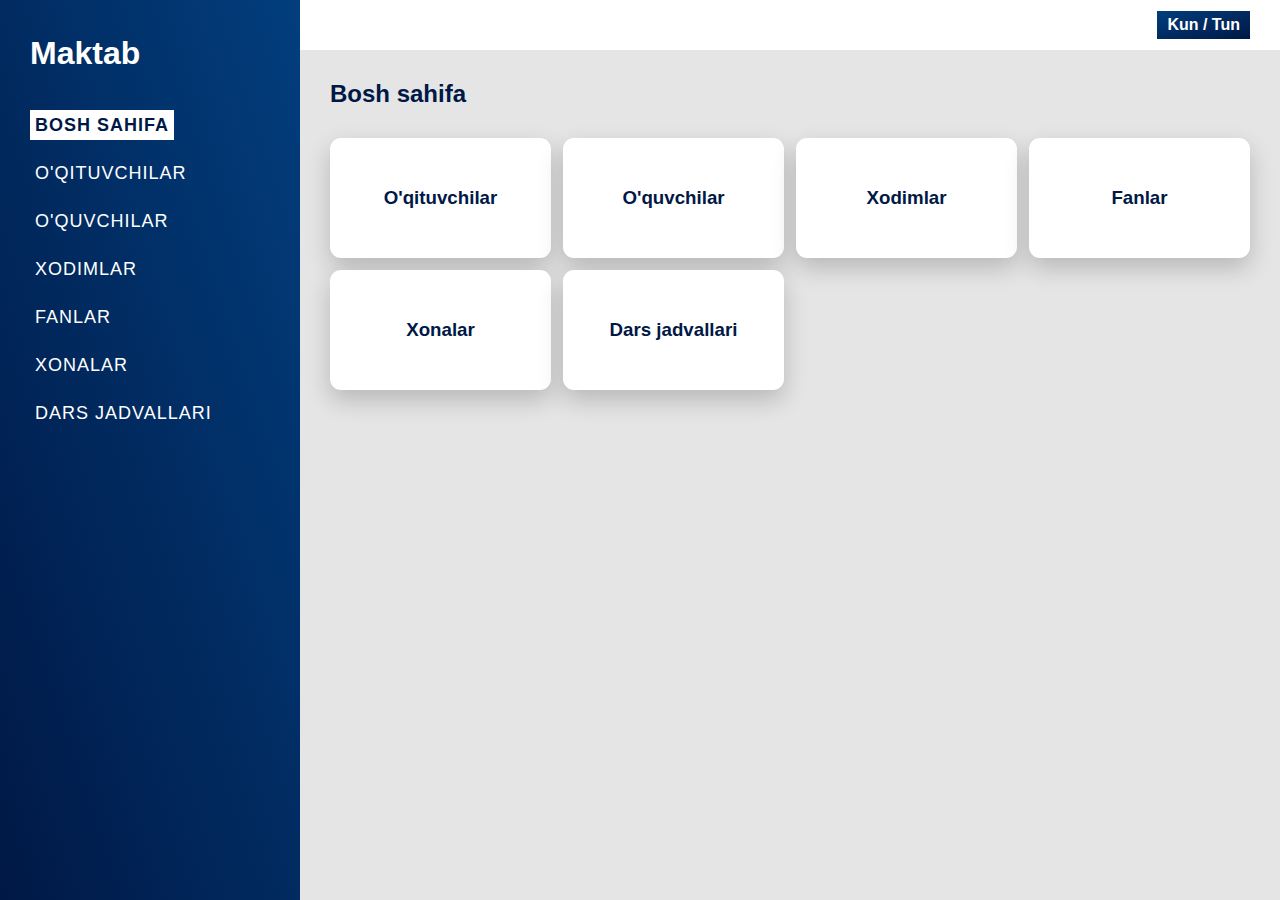
<file: index.html>
<!DOCTYPE html>
<html lang="en">

<head>
  <meta charset="UTF-8">
  <meta http-equiv="X-UA-Compatible" content="IE=edge">
  <meta name="viewport" content="width=device-width, initial-scale=1.0">
  <title>Maktab</title>
  <link rel="stylesheet" href="https://cdnjs.cloudflare.com/ajax/libs/font-awesome/6.3.0/css/all.min.css"
    integrity="sha512-SzlrxWUlpfuzQ+pcUCosxcglQRNAq/DZjVsC0lE40xsADsfeQoEypE+enwcOiGjk/bSuGGKHEyjSoQ1zVisanQ=="
    crossorigin="anonymous" referrerpolicy="no-referrer" />
  <link rel="stylesheet" href="./css/style.css">
</head>

<body onload="loaded()" onkeyup="keyUp(event)">
  <div class="wrapper">

    <div class="section">
      <!-- ASIDE -->
      <aside class="sidebar">
        <h2 class="sidebar__title">Maktab</h2>
        <ul>
          <li><a class="active active-dark" href="./index.html">Bosh sahifa</a></li>
          <li><a href="./teachers.html">O'qituvchilar</a></li>
          <li><a href="./students.html">O'quvchilar</a></li>
          <li><a href="./staffes.html">Xodimlar</a></li>
          <li><a href="./sciences.html">Fanlar</a></li>
          <li><a href="./rooms.html">Xonalar</a></li>
          <li><a href="./lessons.html">Dars jadvallari</a></li>
        </ul>

      </aside>
      <!-- ASIDE-END -->

      <!-- MAIN-RIGHT -->
      <main class="rightside">
        <!-- NAVBAR-START -->
        <header class="navbar">

          <button class="btn" onclick="toggleSidebar()"><i class="fas fa-bars fa-2xl"></i></button>

          <div class="darkMode">
            <button class="darkBtn">Kun / Tun</button>
          </div>

        </header>
        <!-- NAVBAR-END -->
        <!-- CONTENT-CARDS-START -->
        <section class="content">
          <div class="content__title">
            <h2 class="title__text">Bosh sahifa</h2>
          </div>
          <div class="cards cards-style"></div>
        </section>
        <!-- CONTENT-CARDS-END -->

      </main>
      <!-- MAIN-RIGHT-END -->
    </div>

  </div>

  <script src="./js/global.js"></script>
  <script src="./js/index.js"></script>
</body>

</html>
</file>
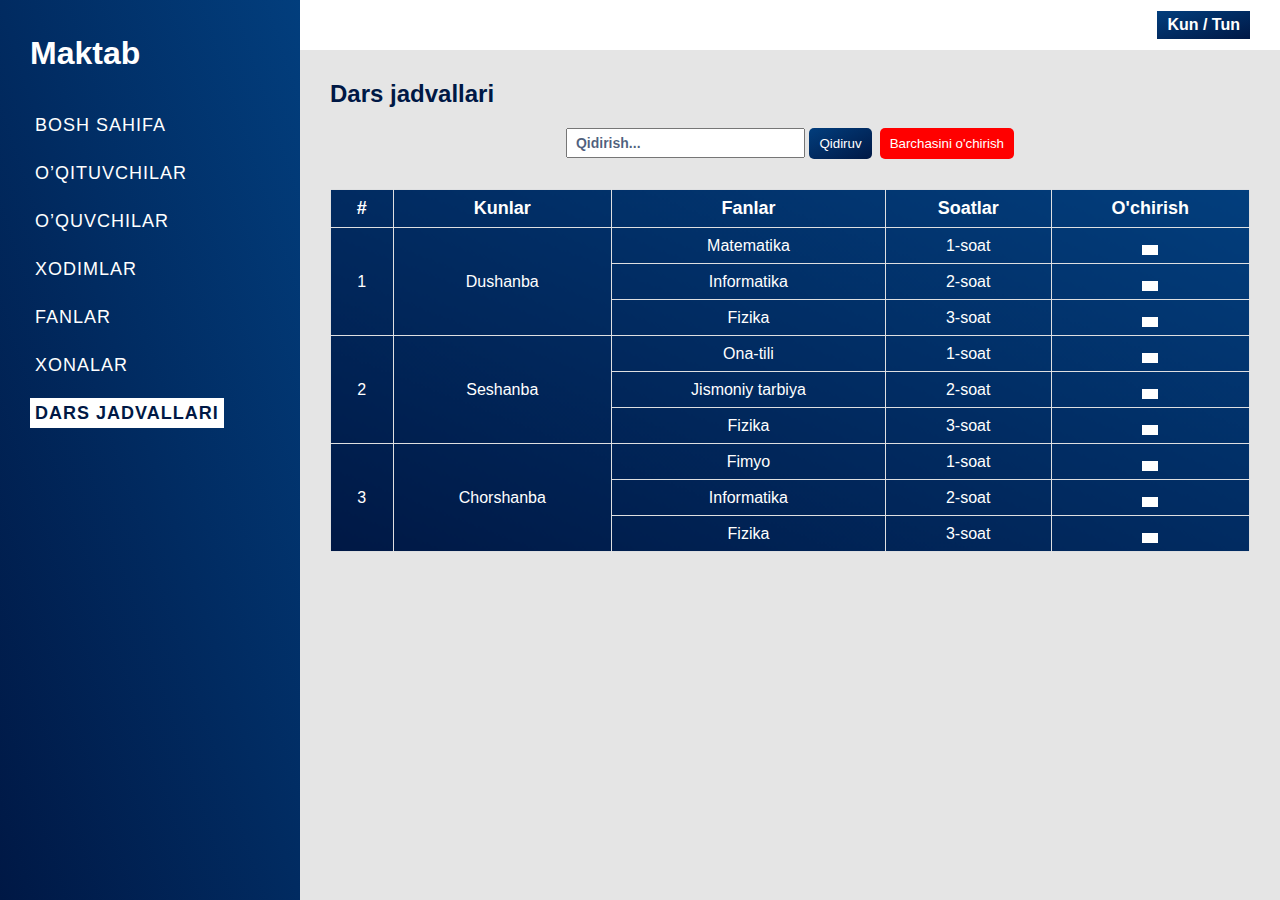
<file: lessons.html>
<!DOCTYPE html>
<html lang="en">

<head>
  <meta charset="UTF-8">
  <meta http-equiv="X-UA-Compatible" content="IE=edge">
  <meta name="viewport" content="width=device-width, initial-scale=1.0">
  <title>Maktab</title>
  <link rel="stylesheet" href="https://cdnjs.cloudflare.com/ajax/libs/font-awesome/6.3.0/css/all.min.css"
    integrity="sha512-SzlrxWUlpfuzQ+pcUCosxcglQRNAq/DZjVsC0lE40xsADsfeQoEypE+enwcOiGjk/bSuGGKHEyjSoQ1zVisanQ=="
    crossorigin="anonymous" referrerpolicy="no-referrer" />
  <link rel="stylesheet" href="./css/style.css">
</head>

<body onload="loaded()" onkeyup="keyUp(event)">
  <div class="wrapper">

    <section class="section">
      <!-- ASIDE -->
      <aside class="sidebar">
        <h2 class="sidebar__title">Maktab</h2>
        <ul>
          <li><a href="./index.html">Bosh sahifa</a></li>
          <li><a href="./teachers.html">O’qituvchilar</a></li>
          <li><a href="./students.html">O’quvchilar</a></li>
          <li><a href="./staffes.html">Xodimlar</a></li>
          <li><a href="./sciences.html">Fanlar</a></li>
          <li><a href="./rooms.html">Xonalar</a></li>
          <li><a class="active active-dark" href="#">Dars jadvallari</a></li>
        </ul>

      </aside>
      <!-- ASIDE-END -->

      <!-- MAIN-RIGHT -->
      <main class="rightside">

        <header class="navbar">

          <button class="btn" onclick="toggleSidebar()"><i class="fas fa-bars fa-2xl"></i></button>

          <div class="darkMode">
            <button class="darkBtn">Kun / Tun</button>
          </div>

        </header>

        <section class="content">
          <div class="content__title">
            <h2 class="title__text">Dars jadvallari</h2>
          </div>

          <div class="content__table">
            <div class="content__table-search">
              <div class="search-form">
                <input type="search" id="search" name="search" placeholder="Qidirish...">
                <button type="submit" onclick="findUser()">Qidiruv</button>
              </div>
              <button class="delete-all" onclick="deleteAll()">Barchasini o'chirish</button>
            </div>

            <table class="table" id="table">
              <thead>
                <tr>
                  <th>#</th>
                  <th>Kunlar</th>
                  <th>Fanlar</th>
                  <th>Soatlar</th>
                  <th>O'chirish</th>
                </tr>
              </thead>
              <tbody>
                <tr>
                  <th rowspan="3">1</th>
                  <td rowspan="3">Dushanba</td>
                  <td>1-soat</td>
                  <td>Matematika</td>
                  <td><button class="trash"><i class="fas fa-trash"></i></button></td>
                </tr>
                <tr>
                  <td>2-soat</td>
                  <td>Informatika</td>
                  <td><button class="trash"><i class="fas fa-trash"></i></button></td>
                </tr>
                <tr>
                  <td>3-soat</td>
                  <td>Ona-tili</td>
                  <td><button class="trash"><i class="fas fa-trash"></i></button></td>
                </tr>
                

              </tbody>
            </table>
          </div>

        </section>

      </main>
      <!-- MAIN-RIGHT-END -->
    </section>

  </div>


 <script src="./js/global.js"></script>
  <script src="./js/lessons.js"></script>
</body>

</html>
</file>
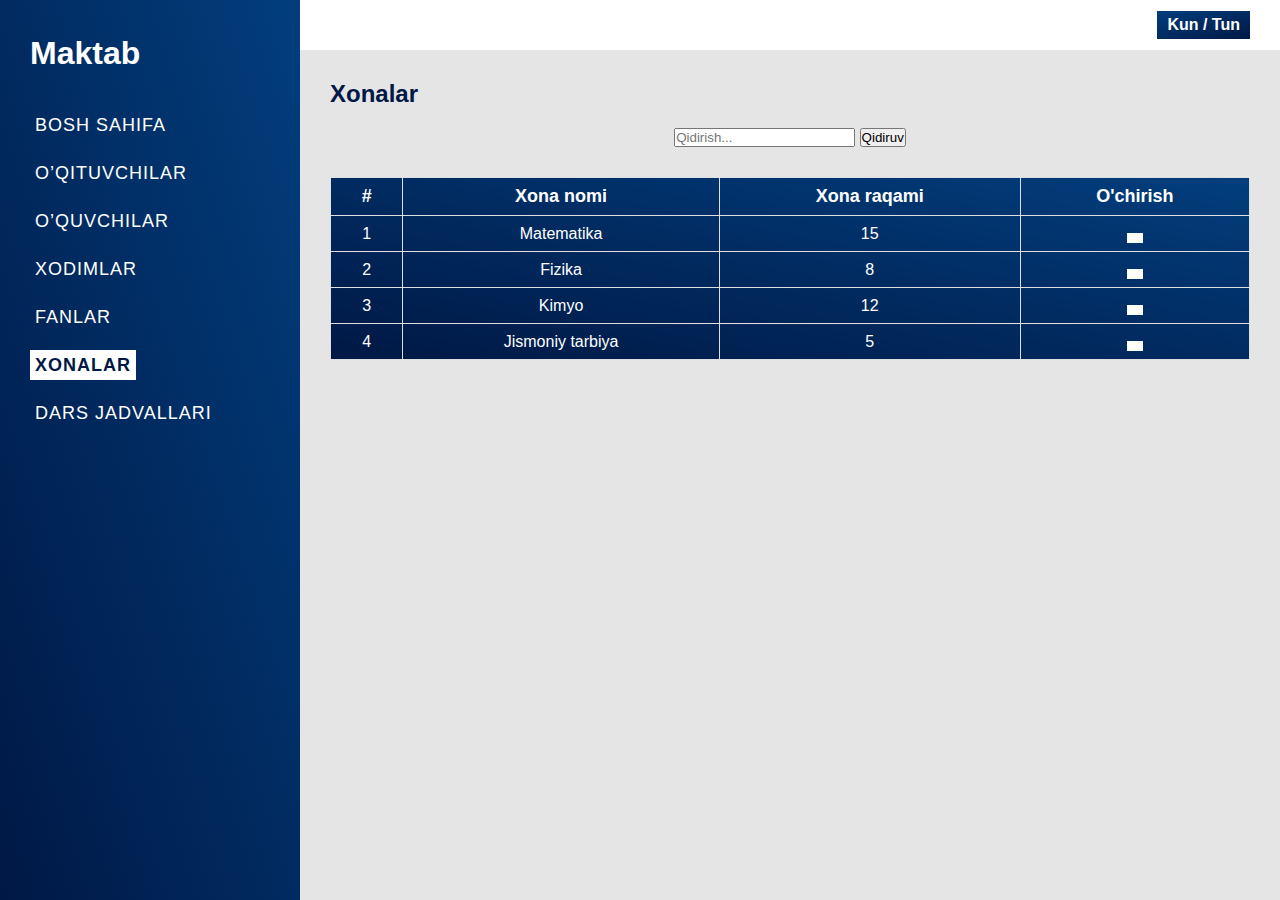
<file: rooms.html>
<!DOCTYPE html>
<html lang="en">

<head>
  <meta charset="UTF-8">
  <meta http-equiv="X-UA-Compatible" content="IE=edge">
  <meta name="viewport" content="width=device-width, initial-scale=1.0">
  <title>Maktab</title>
  <link rel="stylesheet" href="https://cdnjs.cloudflare.com/ajax/libs/font-awesome/6.3.0/css/all.min.css"
    integrity="sha512-SzlrxWUlpfuzQ+pcUCosxcglQRNAq/DZjVsC0lE40xsADsfeQoEypE+enwcOiGjk/bSuGGKHEyjSoQ1zVisanQ=="
    crossorigin="anonymous" referrerpolicy="no-referrer" />
  <link rel="stylesheet" href="./css/style.css">
</head>

<body onload="loaded()" onkeyup="keyUp(event)">
  <div class="wrapper">

    <section class="section">
      <!-- ASIDE -->
      <aside class="sidebar">
        <h2 class="sidebar__title">Maktab</h2>
        <ul>
          <li><a href="./index.html">Bosh sahifa</a></li>
          <li><a href="./teachers.html">O’qituvchilar</a></li>
          <li><a href="./students.html">O’quvchilar</a></li>
          <li><a href="./staffes.html">Xodimlar</a></li>
          <li><a href="./sciences.html">Fanlar</a></li>
          <li><a class="active active-dark" href="#">Xonalar</a></li>
          <li><a href="#">Dars jadvallari</a></li>
        </ul>

      </aside>
      <!-- ASIDE-END -->

      <!-- MAIN-RIGHT -->
      <main class="rightside">

        <header class="navbar">

          <button class="btn" onclick="toggleSidebar()"><i class="fas fa-bars fa-2xl"></i></button>

          <div class="darkMode">
            <button class="darkBtn">Kun / Tun</button>
          </div>

        </header>

        <section class="content">
          <div class="content__title">
            <h2 class="title__text">Xonalar</h2>
          </div>

          <div class="content__table">
            <div class="content__table-search">
              <div id="search-form">
                <input type="search" id="search" name="search" placeholder="Qidirish...">
                <button type="submit" onclick="findUser()">Qidiruv</button>
              </div>
            </div>

            <table class="table" id="table">
              <thead>
                <tr>
                  <th>#</th>
                  <th>Xona nomi</th>
                  <th>Xona raqami</th>
                  <th>O'chirish</th>
                </tr>
              </thead>
              <tbody>
                <tr>
                  <td>1</td>
                  <td>Matematik</td>
                  <td>15</td>
                  <td><button class="trash"><i class="fas fa-trash"></i></button></td>
                </tr>

              </tbody>
            </table>
          </div>

        </section>

      </main>
      <!-- MAIN-RIGHT-END -->
    </section>

  </div>


 <script src="./js/global.js"></script>
  <script src="./js/rooms.js"></script>
</body>

</html>
</file>
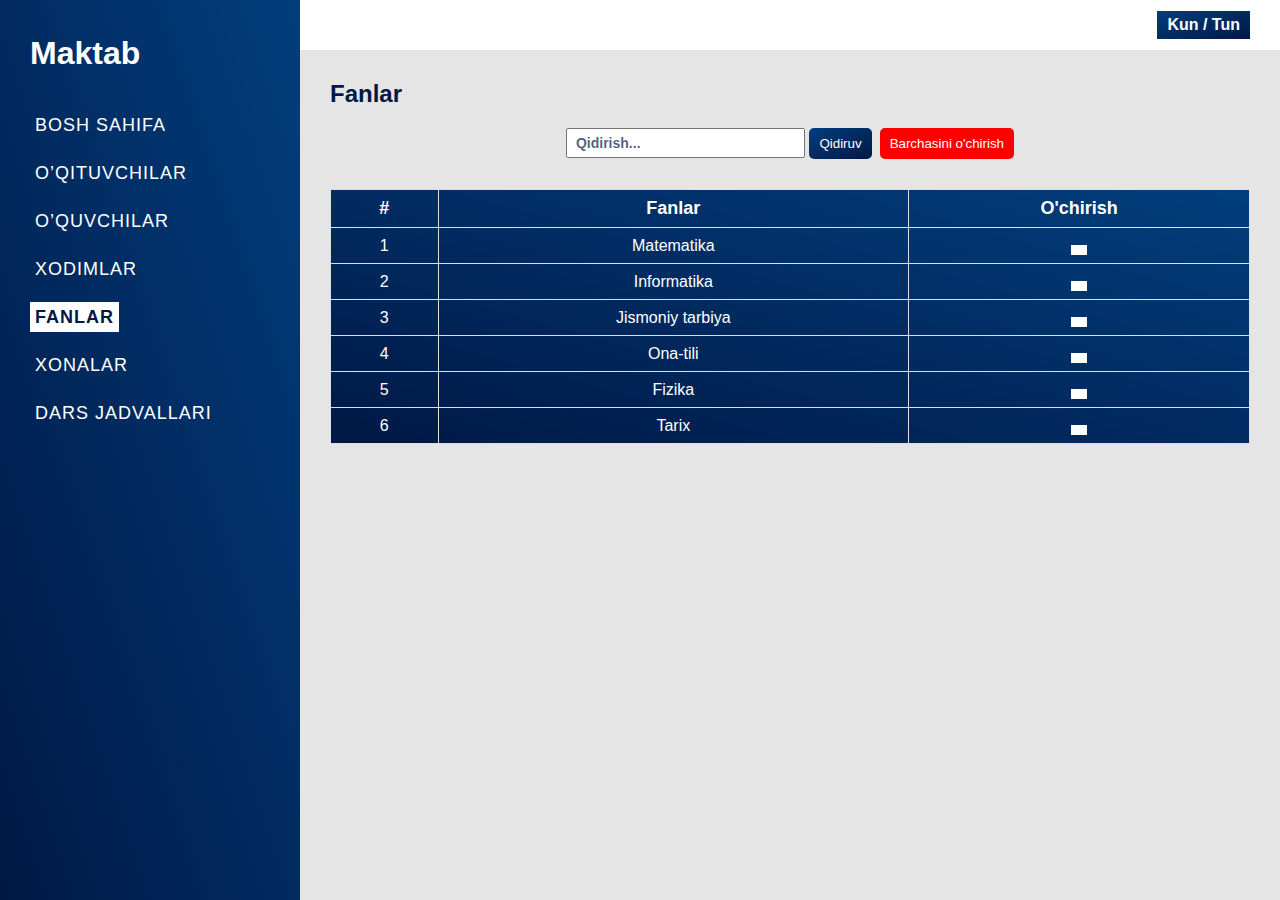
<file: sciences.html>
<!DOCTYPE html>
<html lang="en">

<head>
  <meta charset="UTF-8">
  <meta http-equiv="X-UA-Compatible" content="IE=edge">
  <meta name="viewport" content="width=device-width, initial-scale=1.0">
  <title>Maktab</title>
  <link rel="stylesheet" href="https://cdnjs.cloudflare.com/ajax/libs/font-awesome/6.3.0/css/all.min.css"
    integrity="sha512-SzlrxWUlpfuzQ+pcUCosxcglQRNAq/DZjVsC0lE40xsADsfeQoEypE+enwcOiGjk/bSuGGKHEyjSoQ1zVisanQ=="
    crossorigin="anonymous" referrerpolicy="no-referrer" />
  <link rel="stylesheet" href="./css/style.css">
</head>

<body onload="loaded()" onkeyup="keyUp(event)">
  <div class="wrapper">

    <section class="section">
      <!-- ASIDE -->
      <aside class="sidebar">
        <h2 class="sidebar__title">Maktab</h2>
        <ul>
          <li><a href="./index.html">Bosh sahifa</a></li>
          <li><a href="./teachers.html">O’qituvchilar</a></li>
          <li><a href="./students.html">O’quvchilar</a></li>
          <li><a href="./staffes.html">Xodimlar</a></li>
          <li><a class="active active-dark" href="#">Fanlar</a></li>
          <li><a href="./rooms.html">Xonalar</a></li>
          <li><a href="./lessons.html">Dars jadvallari</a></li>
        </ul>

      </aside>
      <!-- ASIDE-END -->

      <!-- MAIN-RIGHT -->
      <main class="rightside">

        <header class="navbar">

          <button class="btn" onclick="toggleSidebar()"><i class="fas fa-bars fa-2xl"></i></button>

          <div class="darkMode">
            <button class="darkBtn">Kun / Tun</button>
          </div>

        </header>

        <section class="content">
          <div class="content__title">
            <h2 class="title__text">Fanlar</h2>
          </div>

          <div class="content__table">
            <div class="content__table-search">
              <div class="search-form">
                <input type="search" id="search" name="search" placeholder="Qidirish...">
                <button type="submit" onclick="findUser()">Qidiruv</button>
              </div>
              <button class="delete-all" onclick="deleteAll()">Barchasini o'chirish</button>
            </div>

            <table class="table" id="table">
              <thead>
                <tr>
                  <th>#</th>
                  <th>Fanlar</th>
                  <th>O'chirish</th>
                </tr>
              </thead>
              <tbody>
                <tr>
                  <td>1</td>
                  <td>Matematika</td>
                  <td><button class="trash"><i class="fas fa-trash"></i></button></td>
                </tr>

              </tbody>
            </table>
          </div>

        </section>

      </main>
      <!-- MAIN-RIGHT-END -->
    </section>

  </div>


 <script src="./js/global.js"></script>
  <script src="./js/sciences.js"></script>
</body>

</html>
</file>
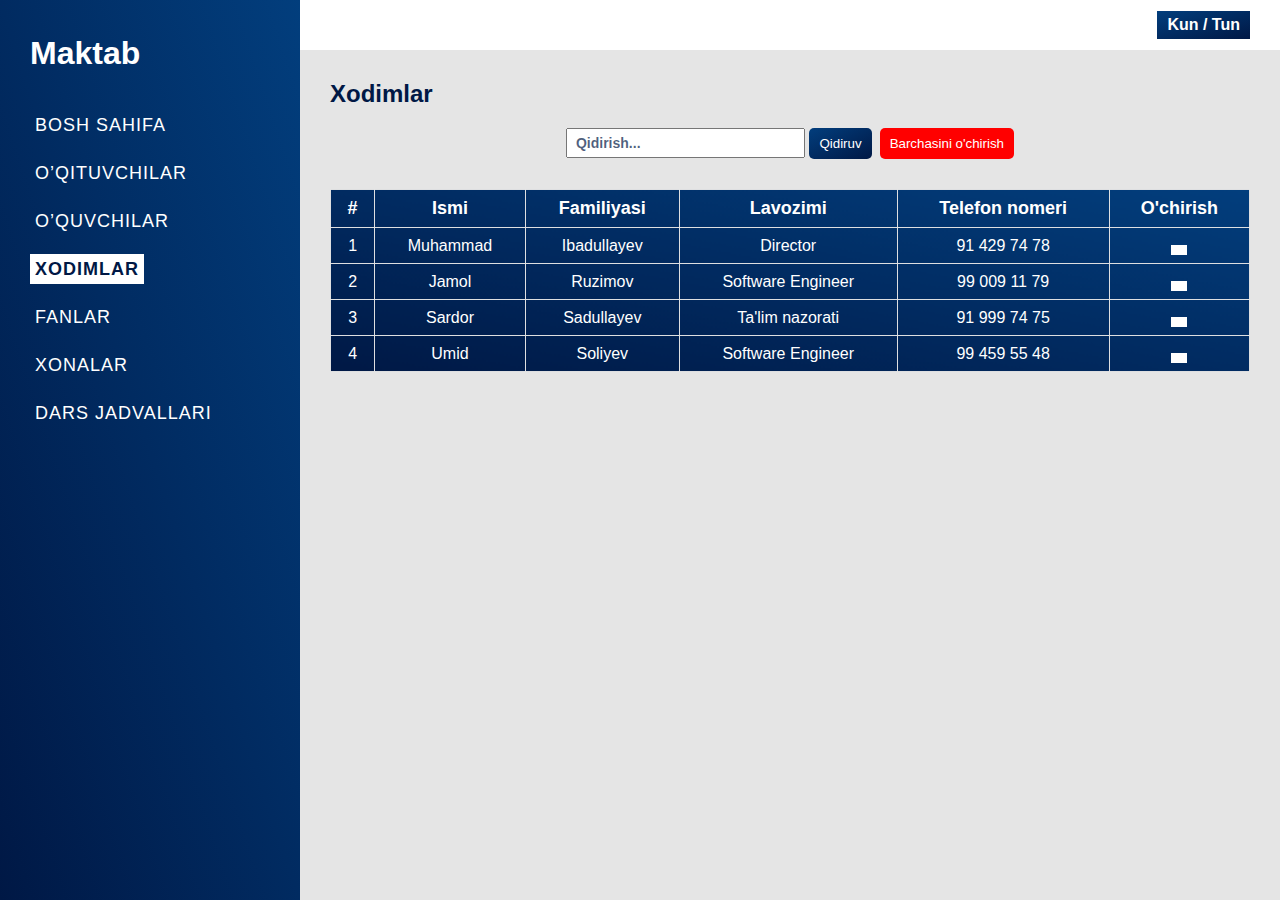
<file: staffes.html>
<!DOCTYPE html>
<html lang="en">

<head>
  <meta charset="UTF-8">
  <meta http-equiv="X-UA-Compatible" content="IE=edge">
  <meta name="viewport" content="width=device-width, initial-scale=1.0">
  <title>Maktab</title>
  <link rel="stylesheet" href="https://cdnjs.cloudflare.com/ajax/libs/font-awesome/6.3.0/css/all.min.css"
    integrity="sha512-SzlrxWUlpfuzQ+pcUCosxcglQRNAq/DZjVsC0lE40xsADsfeQoEypE+enwcOiGjk/bSuGGKHEyjSoQ1zVisanQ=="
    crossorigin="anonymous" referrerpolicy="no-referrer" />
  <link rel="stylesheet" href="./css/style.css">
</head>

<body onload="loaded()" onkeyup="keyUp(event)">
  <div class="wrapper">

    <section class="section">
      <!-- ASIDE -->
      <aside class="sidebar">
        <h2 class="sidebar__title">Maktab</h2>
        <ul>
          <li><a href="./index.html">Bosh sahifa</a></li>
          <li><a href="./teachers.html">O’qituvchilar</a></li>
          <li><a href="./students.html">O’quvchilar</a></li>
          <li><a class="active active-dark" href="#">Xodimlar</a></li>
          <li><a href="./sciences.html">Fanlar</a></li>
          <li><a href="./rooms.html">Xonalar</a></li>
          <li><a href="./lessons.html">Dars jadvallari</a></li>
        </ul>

      </aside>
      <!-- ASIDE-END -->

      <!-- MAIN-RIGHT -->
      <main class="rightside">

        <header class="navbar">

          <button class="btn" onclick="toggleSidebar()"><i class="fas fa-bars fa-2xl"></i></button>

          <div class="darkMode">
            <button class="darkBtn">Kun / Tun</button>
          </div>

        </header>

        <section class="content">
          <div class="content__title">
            <h2 class="title__text">Xodimlar</h2>
            <h2 class="selected title__text"></h2>
          </div>

          <div class="content__table">
            <div class="content__table-search">
              <div class="search-form">
                <input type="search" id="search" name="search" placeholder="Qidirish...">
                <button type="submit" onclick="findUser()">Qidiruv</button>
              </div>
              <button class="delete-all" onclick="deleteAll()">Barchasini o'chirish</button>
            </div>

            <table class="table" id="table">
              <thead>
                <tr>
                  <th>#</th>
                  <th>Ismi</th>
                  <th>Familiyasi</th>
                  <th>Lavozimi</th>
                  <th>Telefon nomeri</th>
                  <th>O'chirish</th>
                </tr>
              </thead>
              <tbody>
                <tr>
                  <td>1</td>
                  <td>Jurat</td>
                  <td>Raximbayev</td>
                  <td>Boshliq</td>
                  <td>91 429 74 78</td>
                  <td><button class="trash"><i class="fas fa-trash"></i></button></td>
                </tr>

              </tbody>
            </table>
          </div>

        </section>

      </main>
      <!-- MAIN-RIGHT-END -->
    </section>

  </div>


 <script src="./js/global.js"></script>
  <script src="./js/staffes.js"></script>
</body>

</html>
</file>
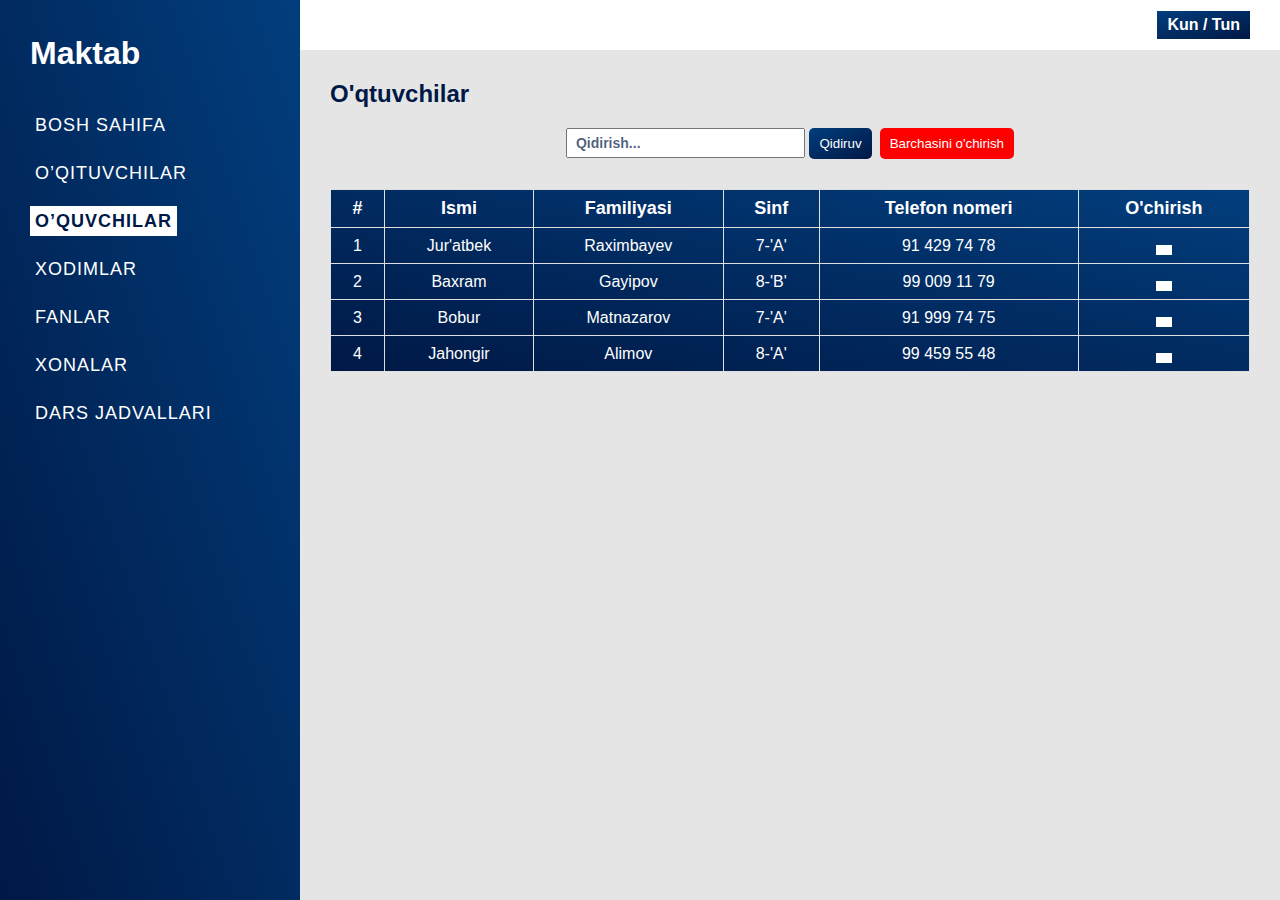
<file: students.html>
<!DOCTYPE html>
<html lang="en">

<head>
  <meta charset="UTF-8">
  <meta http-equiv="X-UA-Compatible" content="IE=edge">
  <meta name="viewport" content="width=device-width, initial-scale=1.0">
  <title>Maktab</title>
  <link rel="stylesheet" href="https://cdnjs.cloudflare.com/ajax/libs/font-awesome/6.3.0/css/all.min.css"
    integrity="sha512-SzlrxWUlpfuzQ+pcUCosxcglQRNAq/DZjVsC0lE40xsADsfeQoEypE+enwcOiGjk/bSuGGKHEyjSoQ1zVisanQ=="
    crossorigin="anonymous" referrerpolicy="no-referrer" />
  <link rel="stylesheet" href="./css/style.css">
</head>

<body onload="loaded()" onkeyup="keyUp(event)">
  <div class="wrapper">

    <section class="section">
      <!-- ASIDE -->
      <aside class="sidebar">
        <h2 class="sidebar__title">Maktab</h2>
        <ul>
          <li><a href="./index.html">Bosh sahifa</a></li>
          <li><a href="./teachers.html">O’qituvchilar</a></li>
          <li><a class="active active-dark" href="#">O’quvchilar</a></li>
          <li><a href="./staffes.html">Xodimlar</a></li>
          <li><a href="./sciences.html">Fanlar</a></li>
          <li><a href="./rooms.html">Xonalar</a></li>
          <li><a href="./lessons.html">Dars jadvallari</a></li>
        </ul>

      </aside>
      <!-- ASIDE-END -->

      <!-- MAIN-RIGHT -->
      <main class="rightside">

        <header class="navbar">

          <button class="btn" onclick="toggleSidebar()"><i class="fas fa-bars fa-2xl"></i></button>

          <div class="darkMode">
            <button class="darkBtn">Kun / Tun</button>
          </div>

        </header>

        <section class="content">
          <div class="content__title">
            <h2 class="title__text">O'qtuvchilar</h2>
          </div>

          <div class="content__table">
            <div class="content__table-search">
              <div class="search-form">
                <input type="search" id="search" name="search" placeholder="Qidirish...">
                <button type="submit" onclick="findUser()">Qidiruv</button>
              </div>
              <button class="delete-all" onclick="deleteAll()">Barchasini o'chirish</button>
            </div>
            <table class="table" id="table">
              <thead>
                <tr>
                  <th>#</th>
                  <th>Ismi</th>
                  <th>Familiyasi</th>
                  <th>Sinf</th>
                  <th>Telefon nomeri</th>
                  <th>O'chirish</th>
                </tr>
              </thead>
              
              <tbody>
                <tr>
                  <td>1</td>
                  <td>Jurat</td>
                  <td>Raximbayev</td>
                  <td>7-'A'</td>
                  <td>91 429 74 78</td>
                  <td><button class="trash"><i class="fas fa-trash"></i></button></td>
                </tr>

              </tbody>
            </table>
          </div>

        </section>

      </main>
      <!-- MAIN-RIGHT-END -->
    </section>

  </div>

  <script src="./js/global.js"></script>
  <script src="./js/students.js"></script>
</body>

</html>
</file>
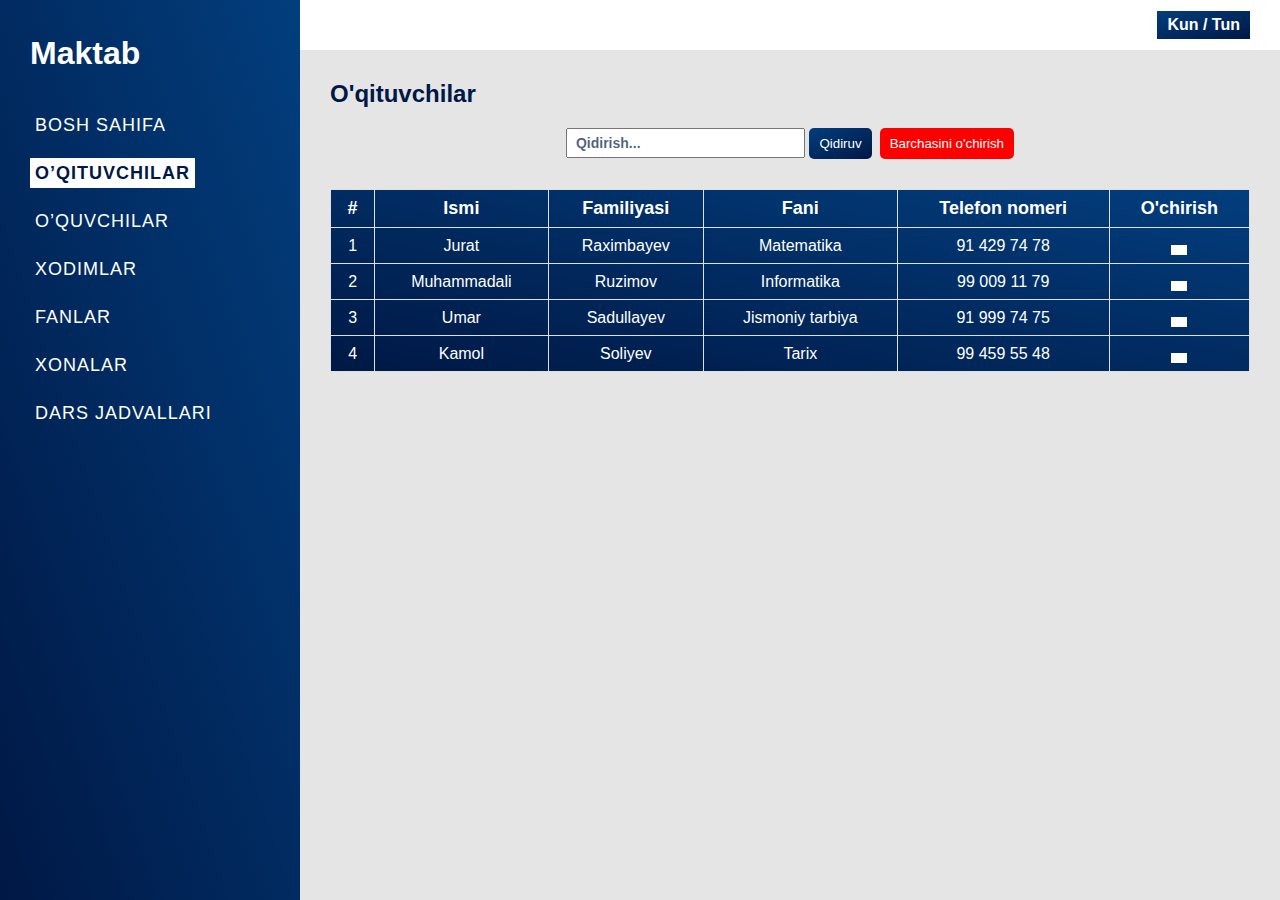
<file: teachers.html>
<!DOCTYPE html>
<html lang="en">

<head>
  <meta charset="UTF-8">
  <meta http-equiv="X-UA-Compatible" content="IE=edge">
  <meta name="viewport" content="width=device-width, initial-scale=1.0">
  <title>Maktab</title>
  <link rel="stylesheet" href="https://cdnjs.cloudflare.com/ajax/libs/font-awesome/6.3.0/css/all.min.css"
    integrity="sha512-SzlrxWUlpfuzQ+pcUCosxcglQRNAq/DZjVsC0lE40xsADsfeQoEypE+enwcOiGjk/bSuGGKHEyjSoQ1zVisanQ=="
    crossorigin="anonymous" referrerpolicy="no-referrer" />
  <link rel="stylesheet" href="./css/style.css">
</head>

<body onload="loaded()" onkeyup="keyUp(event)">
  <div class="wrapper">

    <section class="section">
      <!-- ASIDE -->
      <aside class="sidebar">
        <h2 class="sidebar__title">Maktab</h2>
        <ul>
          <li><a href="./index.html">Bosh sahifa</a></li>
          <li><a class="active active-dark" href="#">O’qituvchilar</a></li>
          <li><a href="./students.html">O’quvchilar</a></li>
          <li><a href="./staffes.html">Xodimlar</a></li>
          <li><a href="./students.html">Fanlar</a></li>
          <li><a href="./rooms.html">Xonalar</a></li>
          <li><a href="./lessons.html">Dars jadvallari</a></li>
        </ul>

      </aside>
      <!-- ASIDE-END -->

      <!-- MAIN-RIGHT -->
      <main class="rightside">

        <header class="navbar">

          <button class="btn" onclick="toggleSidebar()"><i class="fas fa-bars fa-2xl"></i></button>

          <div class="darkMode">
            <button class="darkBtn">Kun / Tun</button>
          </div>

        </header>

        <section class="content">
          <div class="content__title">
            <h2 class="title__text">O'qituvchilar</h2>
            <h2 class="selected title__text"></h2>
          </div>

          <div class="content__table">
            <div class="content__table-search">
              <div class="search-form">
                <input type="search" id="search" name="search" placeholder="Qidirish...">
                <button type="submit" onclick="findUser()">Qidiruv</button>
              </div>
              <button class="delete-all" onclick="deleteAll()">Barchasini o'chirish</button>
            </div>

            <table class="table" id="table">
              <thead>
                <tr>
                  <th>#</th>
                  <th>Ismi</th>
                  <th>Familiyasi</th>
                  <th>Fani</th>
                  <th>Telefon nomeri</th>
                  <th>O'chirish</th>
                </tr>
              </thead>
              <tbody>
                <tr>
                  <td>1</td>
                  <td>Jurat</td>
                  <td>Raximbayev</td>
                  <td>Matematika</td>
                  <td>91 429 74 78</td>
                  <td><button class="trash"><i class="fas fa-trash"></i></button></td>
                </tr>

              </tbody>
            </table>
          </div>

        </section>

      </main>
      <!-- MAIN-RIGHT-END -->
    </section>

  </div>


 <script src="./js/global.js"></script>
  <script src="./js/teachers.js"></script>
</body>

</html>
</file>
<file: css/style.css>
* {
  margin: 0;
  padding: 0;
  box-sizing: border-box;
  transition: all 0.3s ease;
}

body {
  font-family: sans-serif;
}

a {
  text-decoration: none;
}

.wrapper {
  width: 100%;
  height: 100%;
}

.section {
  display: flex;
  min-height: 100vh;
}

.sidebar {
  width: 300px;
  background: linear-gradient(to right top, #001845, #023e7d);
  color: #fff;
  padding: 15px 30px;
  transition: 0.3s;
  overflow: hidden;
}
.sidebar__title {
  margin-top: 20px;
  font-size: 32px;
}
.sidebar ul {
  margin-top: 45px;
  list-style: none;
}
.sidebar li:not(:last-child) {
  margin-bottom: 30px;
}
.sidebar a {
  font-size: 18px;
  line-height: 16px;
  letter-spacing: 1px;
  text-transform: uppercase;
  color: #fff;
  text-decoration: none;
  transition: 0.5s ease;
  padding: 0 5px;
}
.sidebar a:hover {
  font-weight: 700;
  background-color: #fff;
  padding: 5px 5px;
  color: #001845;
}
.sidebar .active {
  font-weight: 700;
  background-color: #fff;
  padding: 5px 5px;
  color: #001845;
}

.hide {
  display: none;
}

.rightside {
  flex: 1;
}
.rightside .navbar {
  display: flex;
  justify-content: space-between;
  align-items: center;
  height: 50px;
  background-color: #fff;
  padding: 15px 30px;
}
.rightside .navbar .btn {
  outline: none;
  border: none;
  background-color: #fff;
  cursor: pointer;
  padding: 5px 10px;
}
.rightside .navbar .btn i {
  color: #001845;
}
.rightside .navbar .darkMode .darkBtn {
  padding: 5px 10px;
  cursor: pointer;
  border: none;
  outline: none;
  color: #fff;
  font-size: 16px;
  font-weight: 700;
  background: linear-gradient(to left top, #001845, #023e7d);
}
.rightside .content {
  background-color: #e5e5e5;
  height: calc(100vh - 50px);
  padding: 30px;
}
.rightside .content__title {
  display: flex;
  justify-content: space-between;
  align-items: center;
}
.rightside .content__title .title__text {
  color: #001845;
}
.rightside .content .cards-style {
  display: grid;
  grid-template-columns: repeat(auto-fit, minmax(290px, 1fr));
  grid-template-rows: repeat(3, 160px);
  gap: 20px;
  margin-top: 50px;
}
.rightside .content .cards-style .box {
  display: flex;
  justify-content: center;
  align-items: center;
  background-color: #fff;
  box-shadow: 0px 10px 25px rgba(0, 0, 0, 0.2);
  border-radius: 11px;
  cursor: pointer;
}
.rightside .content .cards-style .box h3 {
  color: #001845;
  cursor: pointer;
}
@media screen and (max-width: 1330px) {
  .rightside .content .cards-style {
    display: grid;
    grid-template-columns: repeat(auto-fit, minmax(190px, 1fr));
    grid-template-rows: repeat(3, 120px);
    gap: 12px;
    margin-top: 30px;
  }
}
.rightside .content__table {
  text-align: center;
  margin-top: 20px;
}
.rightside .content__table-title {
  color: #001845;
}
.rightside .content__table-search {
  display: flex;
  justify-content: center;
  align-items: center;
  gap: 8px;
  margin-top: 20px;
}
.rightside .content__table-search .search-form input {
  outline: none;
  padding: 4px 8px;
  color: #001845;
  font-size: 16px;
  font-weight: bold;
}
.rightside .content__table-search .search-form ::-moz-placeholder {
  font-size: 14px;
  color: rgba(0, 24, 69, 0.6941176471);
}
.rightside .content__table-search .search-form :-ms-input-placeholder {
  font-size: 14px;
  color: rgba(0, 24, 69, 0.6941176471);
}
.rightside .content__table-search .search-form ::placeholder {
  font-size: 14px;
  color: rgba(0, 24, 69, 0.6941176471);
}
.rightside .content__table-search .search-form button {
  padding: 8px 10px;
  background: linear-gradient(to left top, #001845, #023e7d);
  color: #fff;
  border-radius: 5px;
  border: none;
  cursor: pointer;
}
.rightside .content__table-search .delete-all {
  padding: 8px 10px;
  background: red;
  color: #fff;
  border-radius: 5px;
  border: none;
  cursor: pointer;
}
.rightside .content__table table {
  width: 100%;
  background: linear-gradient(to right top, #001845, #023e7d);
  margin-top: 30px;
  border-collapse: collapse;
}
.rightside .content__table table th {
  font-size: 18px;
}
.rightside .content__table table th,
.rightside .content__table table td {
  text-align: center;
  border: 1px solid rgba(229, 229, 229, 0.968627451);
  color: #fff;
  padding: 8px 10px;
}
.rightside .content__table table .trash {
  padding: 5px 8px;
  background-color: #fff;
  border: none;
  cursor: pointer;
}
.rightside .content__table table .trash i {
  color: #001845;
  font-size: 16px;
}

.dark .sidebar {
  width: 300px;
  background: linear-gradient(to right top, #000, #252323);
  color: #fff;
}
.dark .sidebar a {
  color: #fff;
}
.dark .sidebar a:hover {
  font-weight: 700;
  background-color: #023e7d;
  padding: 5px 5px;
  color: #fff;
}
.dark .sidebar .active-dark {
  font-weight: 700;
  background-color: #023e7d;
  padding: 5px 5px;
  color: #fff;
}
.dark .navbar {
  background-color: #252323;
}
.dark .navbar .btn {
  background-color: #252323;
}
.dark .navbar .btn i {
  color: #fff;
}
.dark .content {
  background-color: #1a1a1a;
}
.dark .content__title .title__text {
  color: #fff;
}
.dark .content .cards-style .box {
  background-color: #023e7d;
  box-shadow: none;
}
.dark .content .cards-style .box h3 {
  color: #fff;
}
.dark .content .content__table-title {
  color: #fff;
}
.dark .content .table th,
.dark .content .table td {
  border: 1px solid #888;
}/*# sourceMappingURL=style.css.map */
</file>
